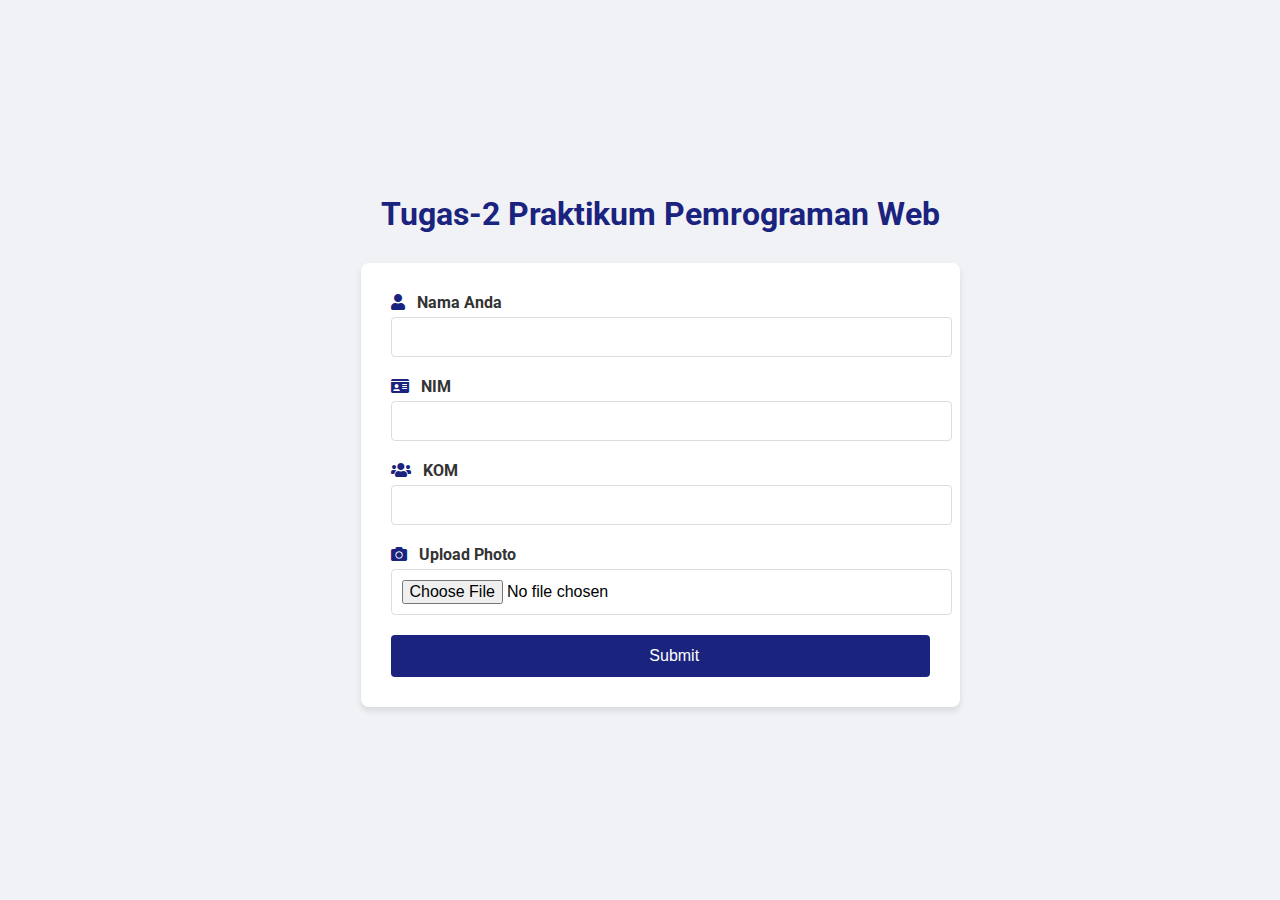
<file: index.html>
<!DOCTYPE html>
<html lang="en">
<head>
    <meta charset="UTF-8">
    <meta name="viewport" content="width=device-width, initial-scale=1.0">
    <title>Tugas-2 Praktikum Pemrograman Web</title>
    <link rel="stylesheet" href="https://cdnjs.cloudflare.com/ajax/libs/font-awesome/5.15.3/css/all.min.css">
    <link rel="stylesheet" href="style.css">
</head>
<body>

    
    <div id="root"></div>
    <script src="script.js"></script>
</body>
</html>
</file>
<file: style.css>
@import url('https://fonts.googleapis.com/css2?family=Roboto:wght@300;400;700&display=swap');

body {
    font-family: 'Roboto', sans-serif;
    background-color: #f0f2f5;
    margin: 0;
    padding: 0;
    display: flex;
    justify-content: center;
    align-items: center;
    min-height: 100vh;
}

.container {
    width: 100%;
    max-width: 600px;
    padding: 20px;
}

h1 {
    text-align: center;
    color: #1a237e;
    margin-bottom: 30px;
}

.card {
    background-color: white;
    border-radius: 8px;
    box-shadow: 0 4px 6px rgba(0, 0, 0, 0.1);
    padding: 30px;
    margin-bottom: 20px;
}

.form-group {
    margin-bottom: 20px;
}

label {
    display: block;
    margin-bottom: 5px;
    color: #333;
    font-weight: bold;
}

input[type="text"], input[type="file"] {
    width: 100%;
    padding: 10px;
    border: 1px solid #ddd;
    border-radius: 4px;
    font-size: 16px;
    transition: border-color 0.3s ease;
}

input[type="text"]:focus, input[type="file"]:focus {
    border-color: #1a237e;
    outline: none;
}

button {
    background-color: #1a237e;
    color: white;
    padding: 12px 20px;
    border: none;
    border-radius: 4px;
    cursor: pointer;
    font-size: 16px;
    width: 100%;
    transition: background-color 0.3s ease;
}

button:hover {
    background-color: #303f9f;
}

#resultContainer {
    display: flex;
    flex-direction: column;
    align-items: center;
}

#photoContainer {
    width: 100%;
    max-width: 300px;
    margin-bottom: 20px;
}

#photoContainer img {
    width: 100%;
    border-radius: 8px;
    box-shadow: 0 2px 4px rgba(0, 0, 0, 0.1);
}

#infoContainer {
    width: 100%;
    text-align: center;
}

#infoContainer p {
    margin: 10px 0;
    font-size: 18px;
    color: #333;
}

.fas {
    margin-right: 8px;
    color: #1a237e;
}
</file>
